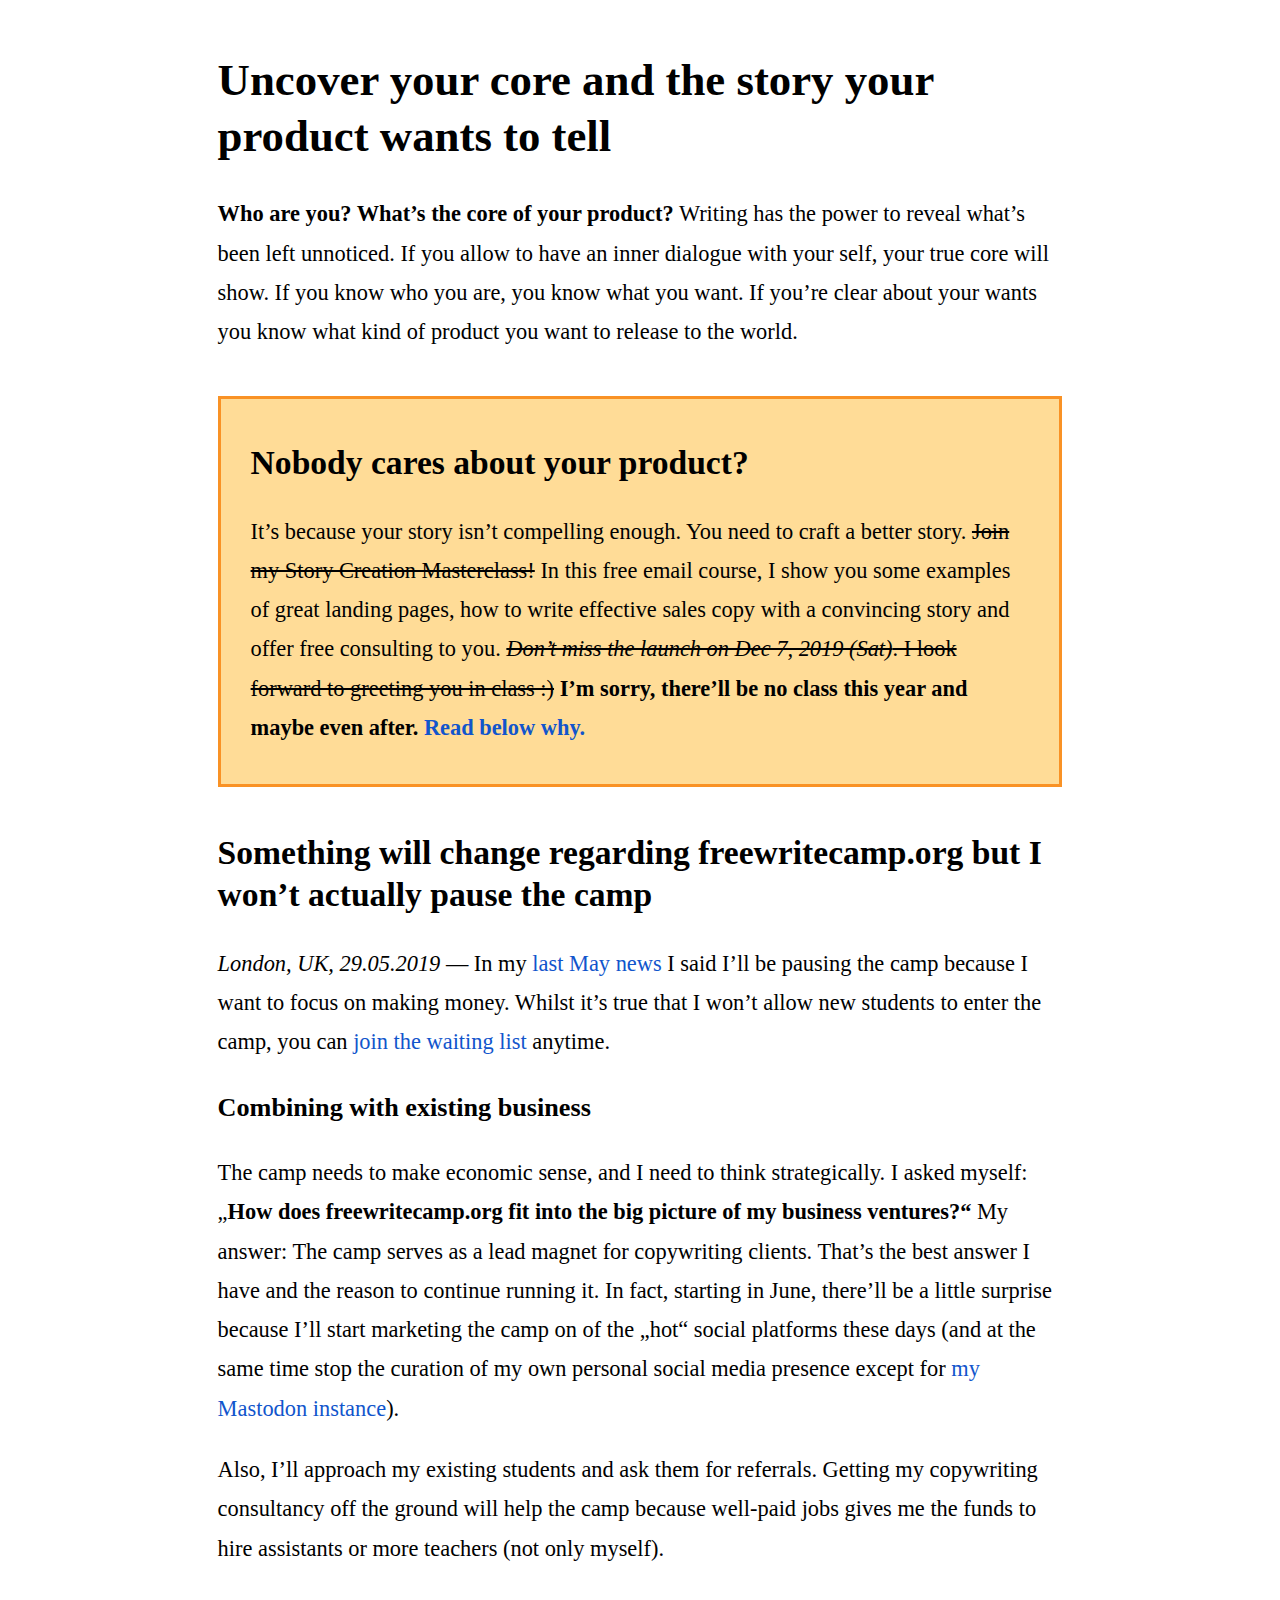
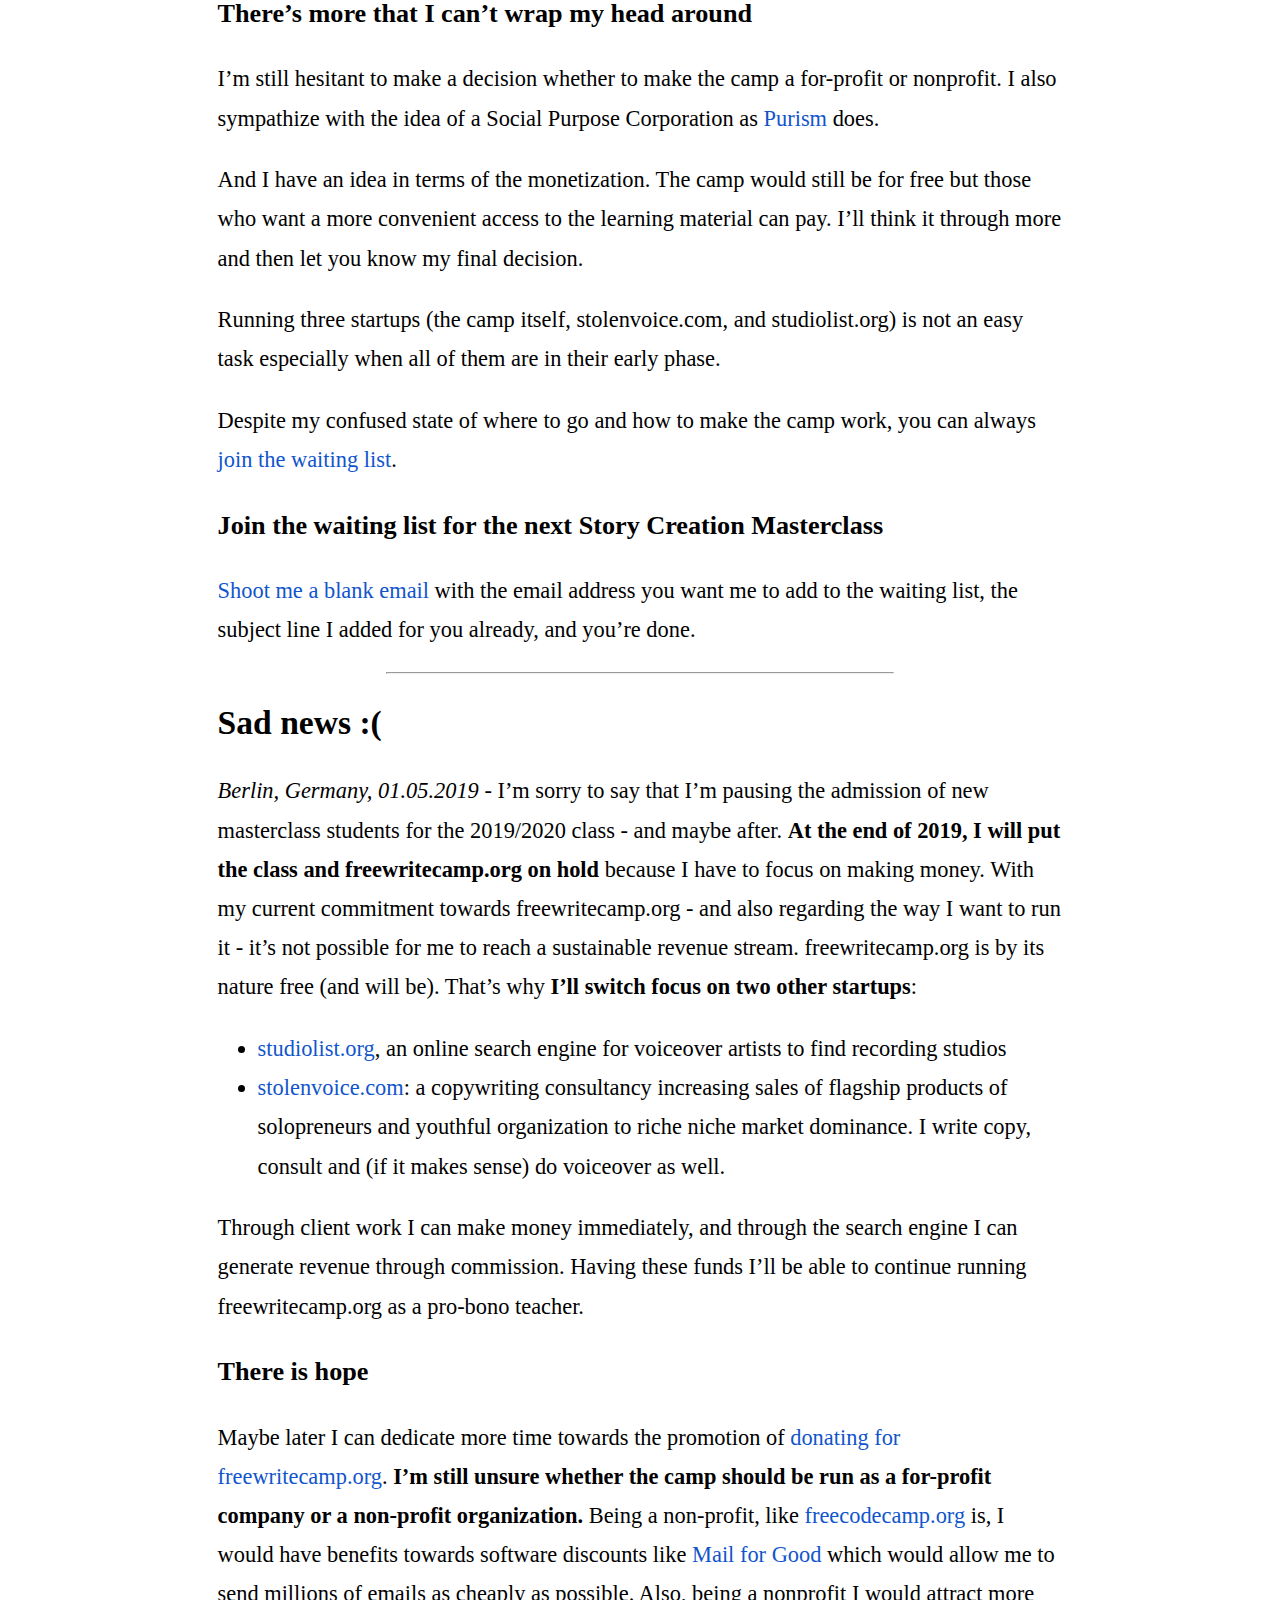
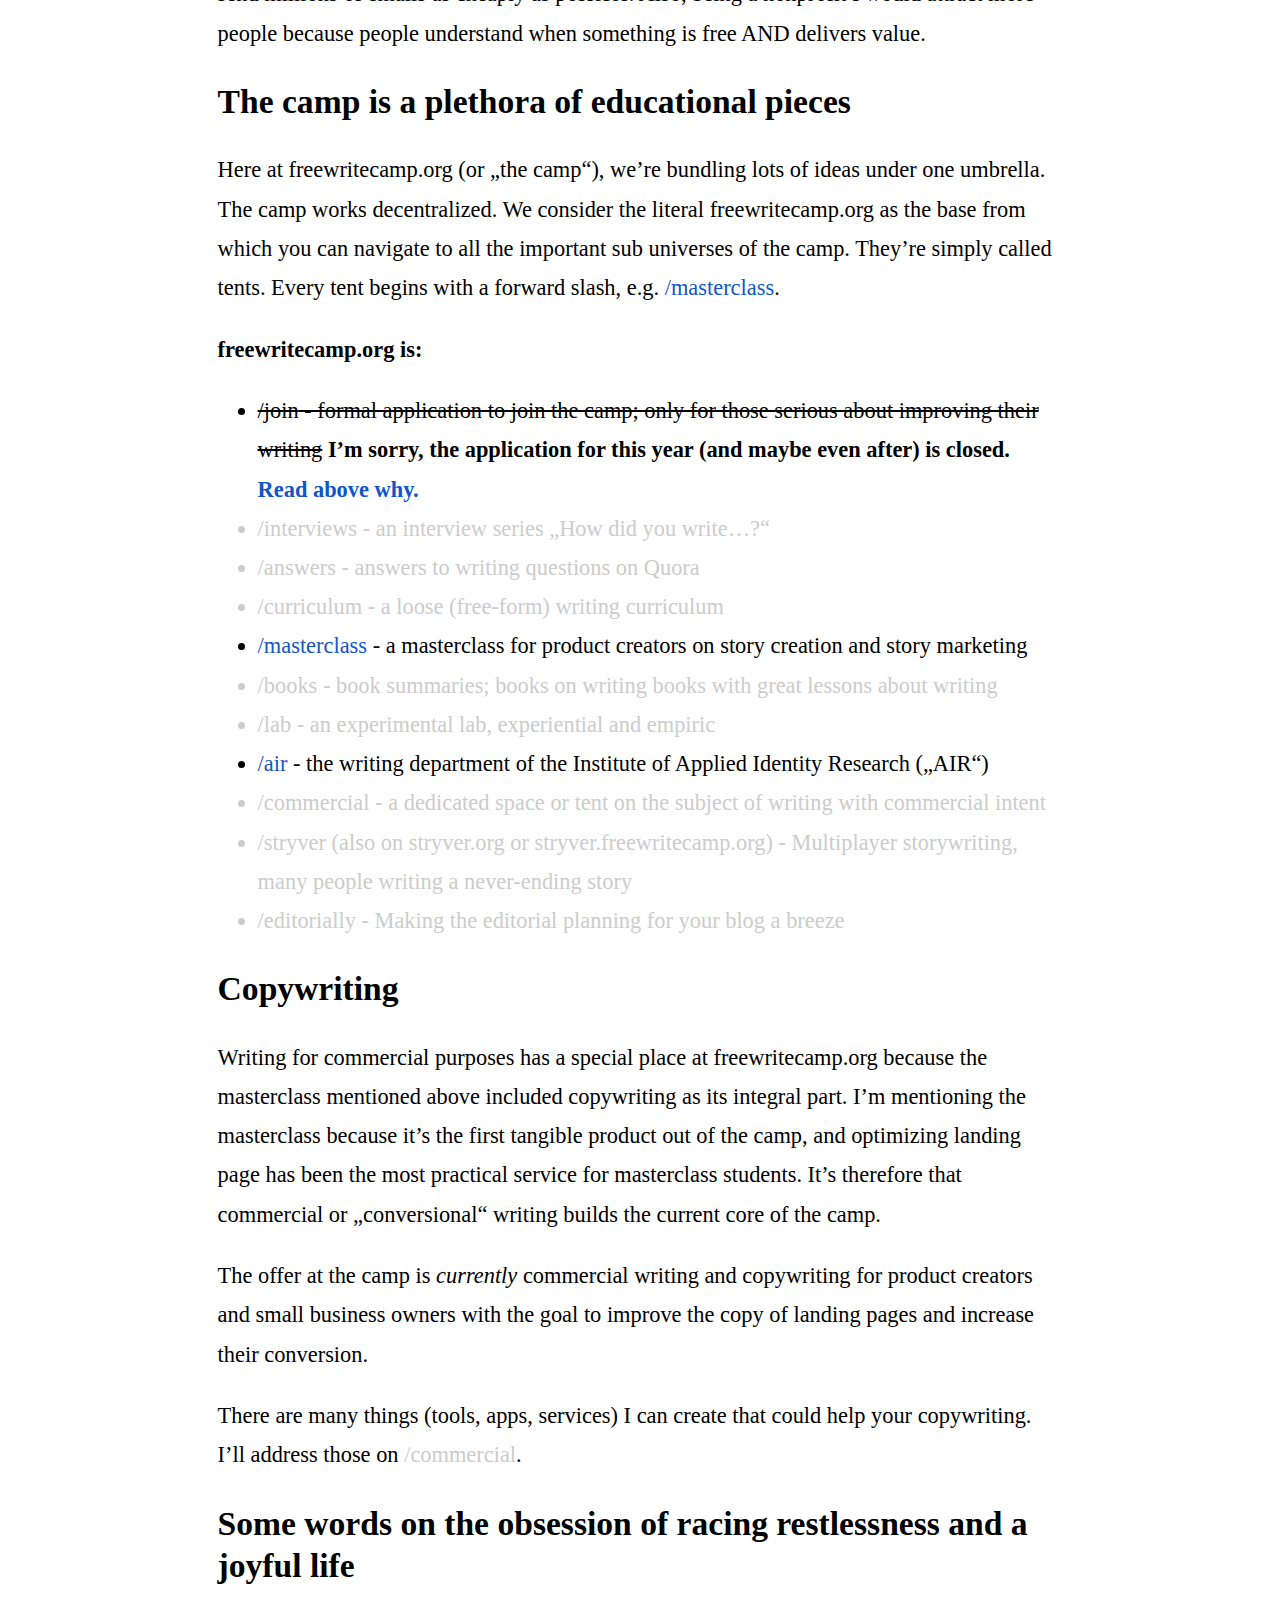
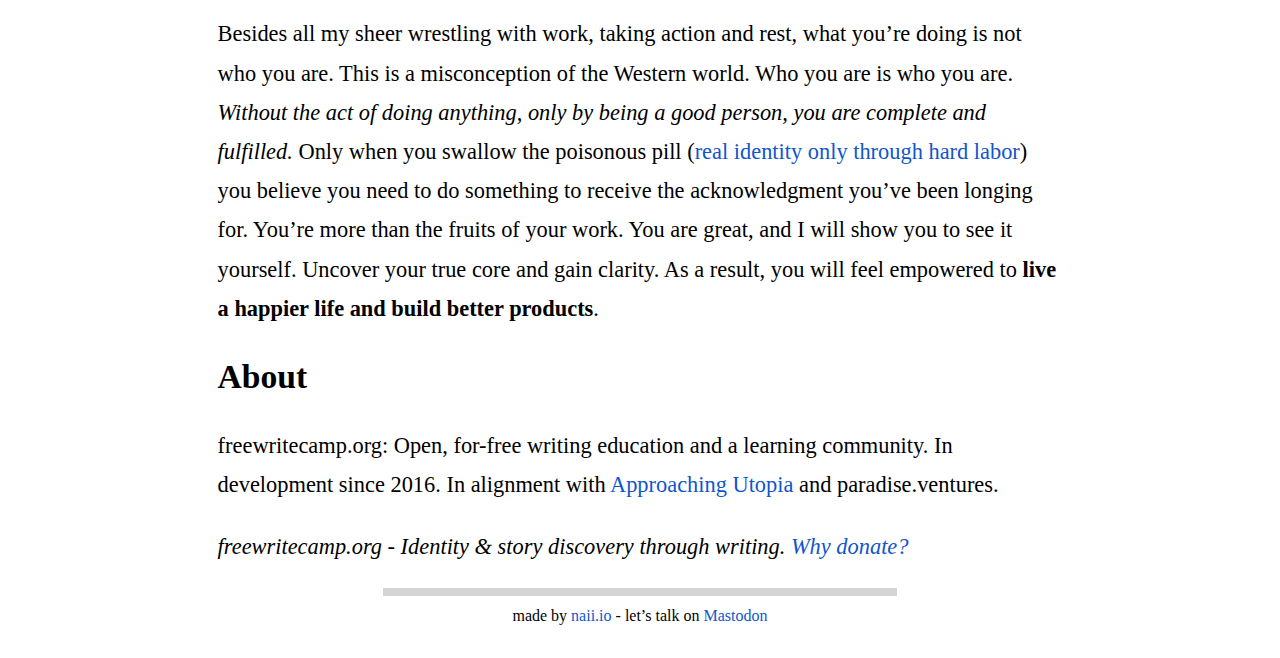
<file: index.html>
<!DOCTYPE html>
<html>
<head profile="http://www.w3.org/2005/10/profile">
	<link rel="icon" 
      type="image/png" 
      href="https://freewritecamp.org/favicon.png">
	<meta charset="utf-8">
	<meta http-equiv="language" content="en">
	<meta http-equiv="content-language" content="en">
	<meta http-equiv="x-ua-compatible" content="ie=edge">
	<meta name="viewport" content="width=device-width, initial-scale=1.0">
	<link rel="stylesheet" href="style.css">
	<link rel="canonical" href="https://freewritecamp.org">
	<link rel="me" href="https://mastodon.social/@naii">
	<!-- soon <link rel="me" href="https://mastodon.naii.io/@naii"> -->
	<title>Does this sound like me?</title>

	<!-- Twitter card - via https://developer.twitter.com/en/docs/tweets/optimize-with-cards/guides/getting-started -->
	<meta name="twitter:card" content="summary_large_image">
	<meta name="twitter:site" content="@naii">
	<meta name="twitter:creator" content="@naii">
	<meta name="twitter:title" content="freewritecamp.org">
	<meta name="twitter:description" content="Open, for-free writing education and a community making it fun to learn.">
	<meta name="twitter:image" content="https://freewritecamp.org/freewritecamp-cover-photo-by-all-who-wander-unsplash.png">

	<!-- Open Graph data - via https://blog.kissmetrics.com/open-graph-meta-tags/ -->
	<meta property="og:title" content="freewritecamp.org" />
	<meta property="og:type" content="website" />
	<meta property="og:url" content="https://freewritecamp.org" />
	<meta property="og:description" content="Open, for-free writing education and a community making it fun to learn.">
	<meta property="og:image" content="https://freewritecamp.org/freewritecamp-cover-photo-by-all-who-wander-unsplash.png" />
</head>
<body>

<h1>Uncover your core and the story your product wants to tell</h1>
<p><strong>Who are you? What’s the core of your product?</strong> Writing has the power to reveal what’s been left unnoticed. If you allow to have an inner dialogue with your self, your true core will show. If you know who you are, you know what you want. If you’re clear about your wants you know what kind of product you want to release to the world.</p>

<div class="feature">
	<h2>Nobody cares about your product?</h2>
	<p>It’s because your story isn’t compelling enough. You need to craft a better story. <span class="sorry"><!-- <strong> --><!-- <a href="story-creation-masterclass/index.html"> -->Join my Story Creation Masterclass!<!-- </a> --><!-- </strong> --></span> In this free email course, I show you some examples of great landing pages, how to write effective sales copy with a convincing story and offer free consulting to you. <span class="sorry"><!-- <strong> --><em>Don’t miss the launch on Dec 7, 2019 (Sat)</em><!-- </strong> -->. I look forward to greeting you in class :)<strong></span> I’m sorry, there’ll be no class this year and maybe even after. <a href="#sorry">Read below why.</a></strong></p>
</div>

<h2 id="london-2019-05-29">Something will change regarding freewritecamp.org but I won’t actually pause the camp</h2>

<p><em>London, UK, 29.05.2019</em> — In my <a href="#sorry">last May news</a> I said I’ll be pausing the camp because I want to focus on making money. Whilst it’s true that I won’t allow new students to enter the camp, you can <a href="#join-waiting-list">join the waiting list</a> anytime.</p>

<h3>Combining with existing business</h3>

<p>The camp needs to make economic sense, and I need to think strategically. I asked myself: „<strong>How does freewritecamp.org fit into the big picture of my business ventures?“</strong> My answer: The camp serves as a lead magnet for copywriting clients. That’s the best answer I have and the reason to continue running it. In fact, starting in June, there’ll be a little surprise because I’ll start marketing the camp on of the „hot“ social platforms these days (and at the same time stop the curation of my own personal social media presence except for <a href="https://mastodon.naii.io/@naii">my Mastodon instance</a>).</p>

<p>Also, I’ll approach my existing students and ask them for referrals. Getting my copywriting consultancy off the ground will help the camp because well-paid jobs gives me the funds to hire assistants or more teachers (not only myself).</p>

<h3>There’s more that I can’t wrap my head around</h3>

<p>I’m still hesitant to make a decision whether to make the camp a for-profit or nonprofit. I also sympathize with the idea of a Social Purpose Corporation as <a href="https://puri.sm/about/social-purpose/">Purism</a> does.</p>

<p>And I have an idea in terms of the monetization. The camp would still be for free but those who want a more convenient access to the learning material can pay. I’ll think it through more and then let you know my final decision.</p>

<p>Running three startups (the camp itself, stolenvoice.com, and studiolist.org) is not an easy task especially when all of them are in their early phase.</p>

<p>Despite my confused state of where to go and how to make the camp work, you can always <a href="#join-waiting-list">join the waiting list</a>.</p>

<h3 id="join-waiting-list">Join the waiting list for the next Story Creation Masterclass</h3>

<p><a href="mailto:alexander@freewritecamp.org?subject=Joining%20the%20waiting%20list%20for%20the%20next%20Story%20Creation%20Masterclass">Shoot me a blank email</a> with the email address you want me to add to the waiting list, the subject line I added for you already, and you’re done.</p>

<hr class="call-to-action centered">

<h2 id="sorry">Sad news :(</h2>

<p><em>Berlin, Germany, 01.05.2019</em> &dash; I’m sorry to say that I’m pausing the admission of new masterclass students for the 2019/2020 class - and maybe after. <strong>At the end of 2019, I will put the class and freewritecamp.org on hold</strong> because I have to focus on making money. With my current commitment towards freewritecamp.org - and also regarding the way I want to run it - it’s not possible for me to reach a sustainable revenue stream. freewritecamp.org is by its nature free (and will be). That’s why <strong>I’ll switch focus on two other startups</strong>:
	<ul>
		<li><a href="https://studiolist.org">studiolist.org</a>, an online search engine for voiceover artists to find recording studios</li>
		<li><a href="https://stolenvoice.com">stolenvoice.com</a>: a copywriting consultancy increasing sales of flagship products of solopreneurs and youthful organization to riche niche market dominance. I write copy, consult and (if it makes sense) do voiceover as well.</li>
	</ul>

<p>Through client work I can make money immediately, and through the search engine I can generate revenue through commission. Having these funds I’ll be able to continue running freewritecamp.org as a pro-bono teacher.</p>

<h3>There is hope</h3>

<p>Maybe later I can dedicate more time towards the promotion of <a href="https://patreon.com/freewritecamp">donating for freewritecamp.org</a>. <strong>I’m still unsure whether the camp should be run as a for-profit company or a non-profit organization.</strong> Being a non-profit, like <a href="https://donate.freecodecamp.org">freecodecamp.org</a> is, I would have benefits towards software discounts like <a href="https://www.freecodecamp.org/nonprofits/">Mail for Good</a> which would allow me to send millions of emails as cheaply as possible. Also, being a nonprofit I would attract more people because people understand when something is free AND delivers value.</p>

<h2>The camp is a plethora of educational pieces</h2>

<p>Here at freewritecamp.org (or „the camp“), we’re bundling lots of ideas under one umbrella. The camp works decentralized. We consider the literal freewritecamp.org as the base from which you can navigate to all the important sub universes of the camp. They’re simply called tents. Every tent begins with a forward slash, e.g. <a href="masterclass/">/masterclass</a>.</p>

<p><strong>freewritecamp.org is:</strong></p>

<ul>
<li><!-- <a href="join/"> --><span class="sorry">/join<!-- </a> --> - formal application to join the camp; only for those serious about improving their writing</span><strong></span> I’m sorry, the application for this year (and maybe even after) is closed. <a href="#sorry">Read above why.</a></strong></li>
<li class="off"><!-- <a href="interviews/"> -->/interviews<!-- </a> --> - an interview series „How did you write…?“</li>
<li class="off"><!-- <a href="answers/"> -->/answers<!-- </a> --> - answers to writing questions on Quora</li>
<li class="off"><!-- <a href="curriculum/"> -->/curriculum<!-- </a> --> - a loose (free-form) writing curriculum</li>
<li><a href="masterclass/">/masterclass</a> - a masterclass for product creators on story creation and story marketing</li>
<li class="off"><!-- <a href="/books/"> -->/books<!-- </a> --> - book summaries; books on writing books with great lessons about writing</li>
<li class="off"><!-- <a href="lab/"> -->/lab<!-- </a> --> - an experimental lab, experiential and empiric</li>
<li><a href="air/">/air</a> - the writing department <!-- (or faculty) --> of the Institute of Applied Identity Research („AIR“)<!-- , or the other way around, I’m not sure yet --></li>
<li class="off"><!-- <a href="commercial/"> -->/commercial<!-- </a> --> - a dedicated space or tent on the subject of writing with commercial intent</li>
<li class="off">/stryver (also on stryver.org or stryver.freewritecamp.org) - Multiplayer storywriting, many people writing a never-ending story</li>
<li class="off">/editorially - Making the editorial planning for your blog a breeze</li>
</ul>

<h2>Copywriting</h2>

<p>Writing for commercial purposes has a special place at freewritecamp.org because the masterclass mentioned above included copywriting as its integral part. I’m mentioning the masterclass because it’s the first tangible product out of the camp, and optimizing landing page has been the most practical service for masterclass students. It’s therefore that commercial or „conversional“ writing builds the current core of the camp.</p>

<p>The offer at the camp is <em>currently</em> commercial writing and copywriting for product creators and small business owners with the goal to improve the copy of landing pages and increase their conversion.</p>

<p>There are many things (tools, apps, services) I can create that could help your copywriting. I’ll address those on <span class="off"><!-- a href="commercial"> -->/commercial<!-- </a> --></span>.</p>

<h2>Some words on the obsession of racing restlessness and a joyful life</h2>

<p>Besides all my sheer wrestling with work, taking action and rest, what you’re doing is not who you are. This is a misconception of the Western world. Who you are is who you are. <em>Without the act of doing anything, only by being a good person, you are complete and fulfilled.</em> Only when you swallow the poisonous pill (<a href="https://www.brainpickings.org/2014/01/06/alan-watts-wisdom-of-insecurity-1/">real identity only through hard labor</a>) you believe you need to do something to receive the acknowledgment you’ve been longing for. You’re more than the fruits of your work. You are great, and I will show you to see it yourself. Uncover your true core and gain clarity. As a result, you will feel empowered to <strong>live a happier life and build better products</strong>.</p>

<h2>About</h2>

<p>freewritecamp.org: Open, for-free writing education and a learning community. In development since 2016. In alignment with <a href="https://approachingutopia.com/">Approaching Utopia</a> and <!-- <a href="https://paradise.ventures"> -->paradise.ventures<!-- </a> --><!-- (<a href="https://paradise.institute">paradise institute</a> on <a href="paradiseisland.io">paradise island</a>, <a href="https://paradisebook.net">paradise book</a>) -->.</p>

<p><i>freewritecamp.org - Identity &amp; story discovery through writing. <a href="donate/index.html">Why donate?</a></i></p>

<hr class="below-the-fold call-to-action centered">

<p class="small centered">made by <a href="http://naii.io">naii.io</a> - let’s talk on <a rel="me" href="https://mastodon.naii.io/@naii">Mastodon</a></p>

</body>
</html>
</file>
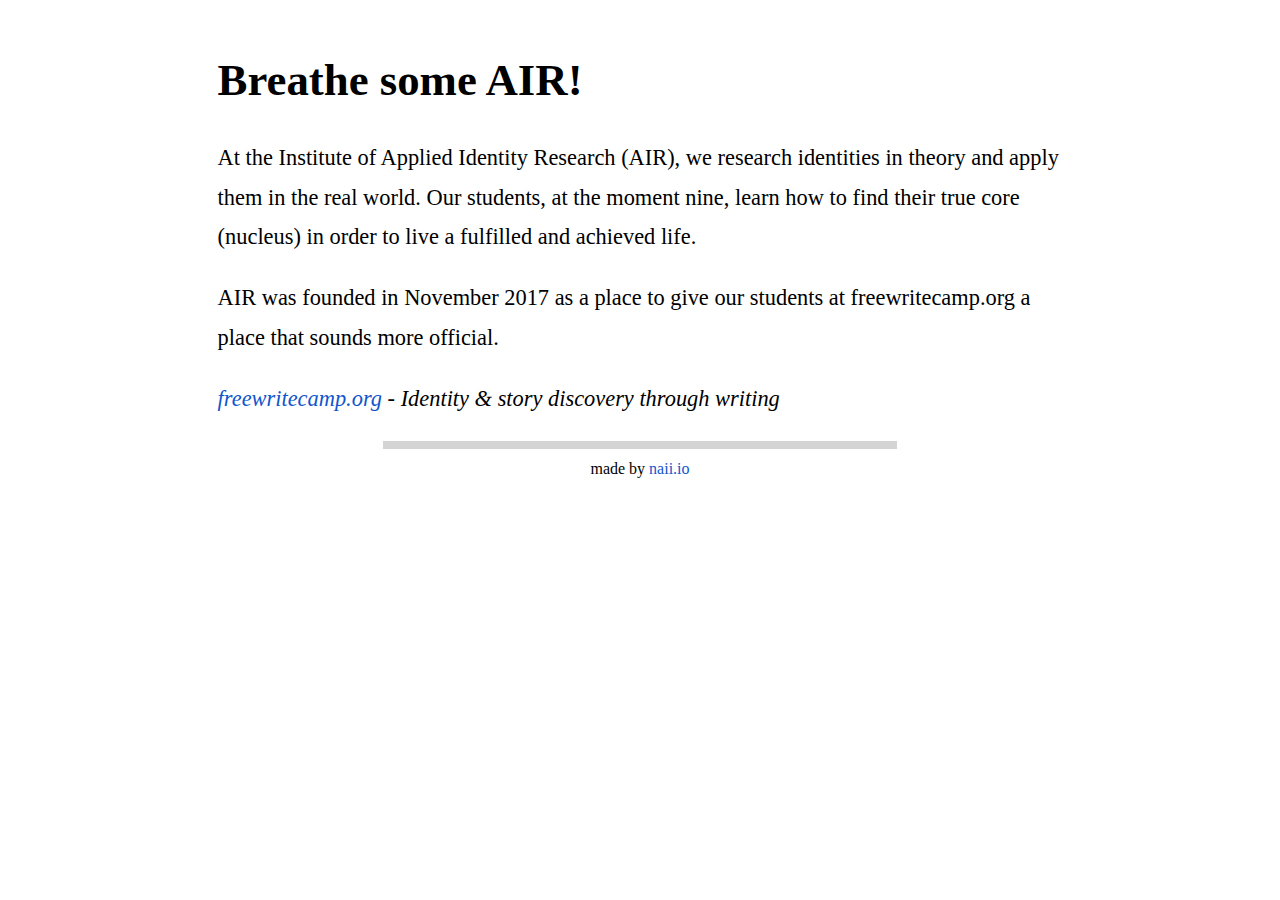
<file: air/index.html>
<!DOCTYPE html>
<html>
	<meta charset="utf-8">
	<meta http-equiv="language" content="en">
	<meta http-equiv="content-language" content="en">
	<meta http-equiv="x-ua-compatible" content="ie=edge">
	<meta name="viewport" content="width=device-width, initial-scale=1.0">
	<link rel="stylesheet" href="../style.css">
<head>
	<title>AIR - Institute of Applied Identity Research</title>
</head>
<body>

<h1>Breathe some AIR!</h1>

<p>At the Institute of Applied Identity Research (AIR), we research identities in theory and apply them in the real world. Our students, at the moment nine, learn how to find their true core (nucleus) in order to live a fulfilled and achieved life.</p>

<p>AIR was founded in November 2017 as a place to give our students at freewritecamp.org a place that sounds more official.</p>

<p><i><a href="../index.html">freewritecamp.org</a> - Identity &amp; story discovery through writing</i></p>

<hr class="below-the-fold call-to-action centered">

<p class="small centered">made by <a href="http://naii.io">naii.io</a></p>

</body>
</html>
</file>
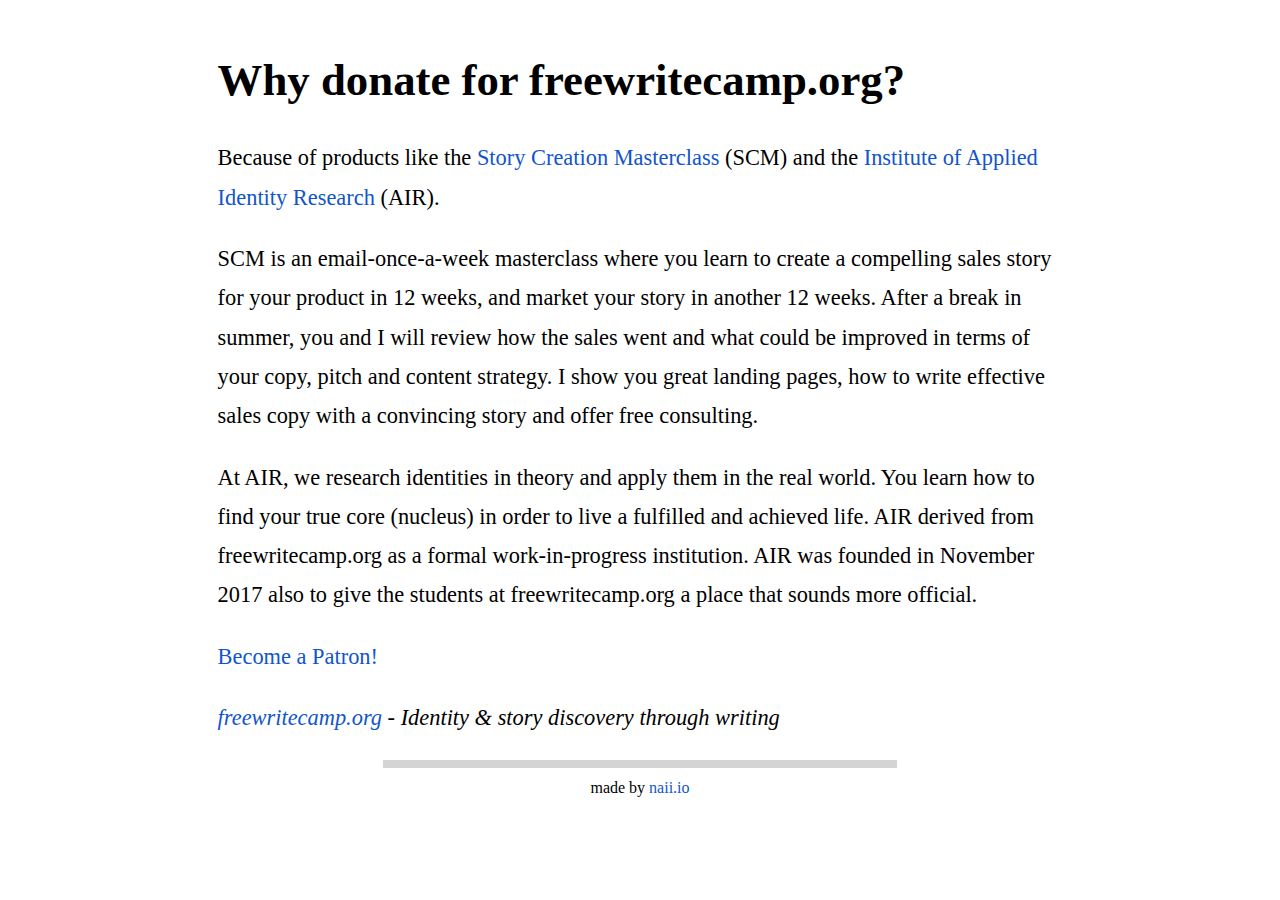
<file: donate/index.html>
<!DOCTYPE html>
<html>
	<meta charset="utf-8">
	<meta http-equiv="language" content="en">
	<meta http-equiv="content-language" content="en">
	<meta http-equiv="x-ua-compatible" content="ie=edge">
	<meta name="viewport" content="width=device-width, initial-scale=1.0">
	<link rel="stylesheet" href="../style.css">
<head>
	<title>Why donate for freewritecamp.org?</title>
</head>
<body>

	<h1>Why donate for freewritecamp.org?</h1>

	<p>Because of products like the <a href="http://freewritecamp.org/masterclass">Story Creation Masterclass</a> (SCM) and the <a href="http://freewritecamp.org/air">Institute of Applied Identity Research</a> (AIR).</p>

	<p>SCM is an email-once-a-week masterclass where you learn to create a compelling sales story for your product in 12 weeks, and market your story in another 12 weeks. After a break in summer, you and I will review how the sales went and what could be improved in terms of your copy, pitch and content strategy. I show you great landing pages, how to write effective sales copy with a convincing story and offer free consulting.</p>

	<p>At AIR, we research identities in theory and apply them in the real world. You learn how to find your true core (nucleus) in order to live a fulfilled and achieved life. AIR derived from freewritecamp.org as a formal work-in-progress institution. AIR was founded in November 2017 also to give the students at freewritecamp.org a place that sounds more official.</p>

	<p><a href="https://patreon.com/freewritecamp">Become a Patron!</a></p>

	<p><i><a href="../index.html">freewritecamp.org</a> - Identity &amp; story discovery through writing</i></p>

	<hr class="below-the-fold call-to-action centered">

	<p class="small centered">made by <a href="http://naii.io">naii.io</a></p>

</body>
</html>
</file>
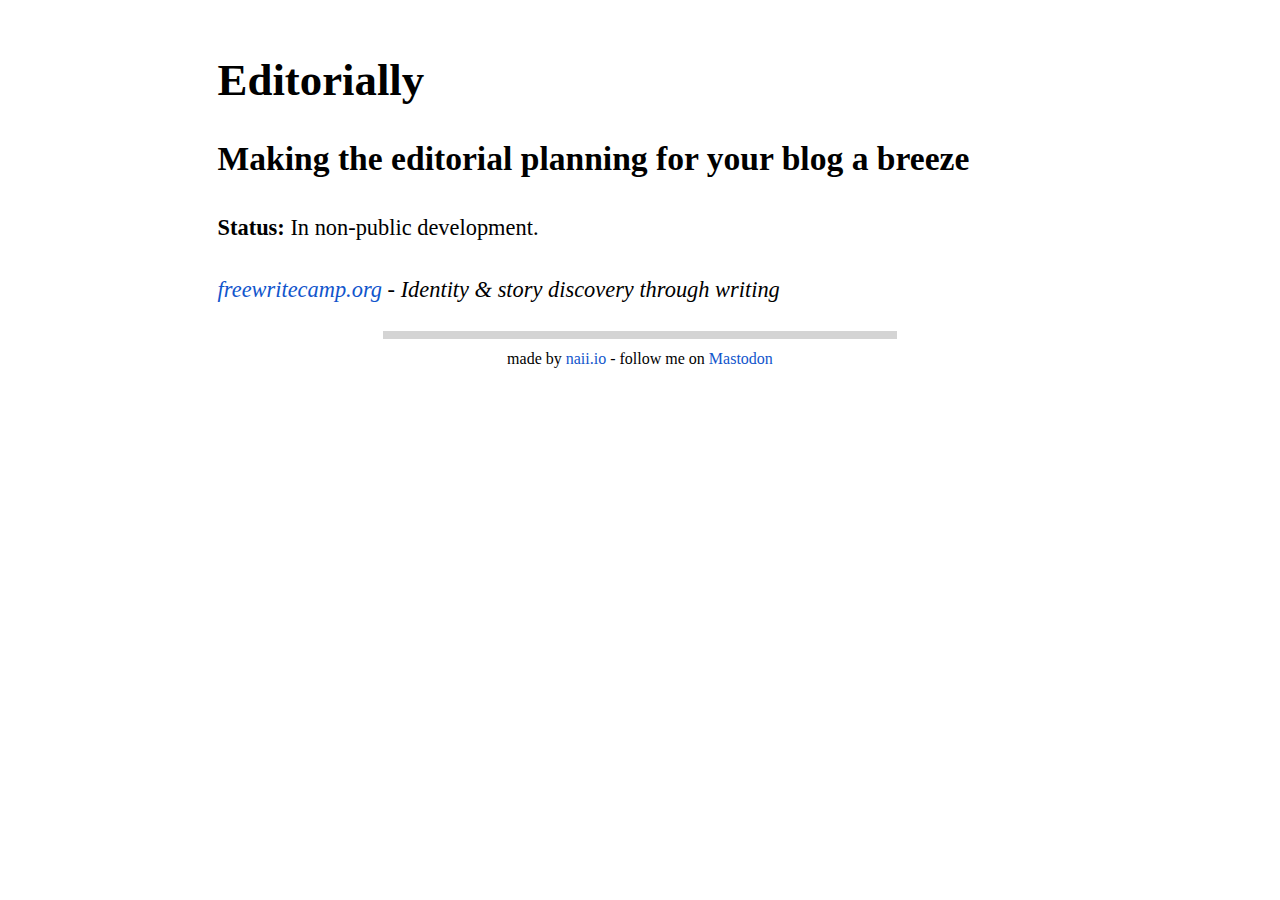
<file: editorially/index.html>
<!DOCTYPE html>
<html>
<head>
	<meta charset="utf-8">
	<meta http-equiv="language" content="en">
	<meta http-equiv="content-language" content="en">
	<meta http-equiv="x-ua-compatible" content="ie=edge">
	<meta name="viewport" content="width=device-width, initial-scale=1.0">
	<link rel="stylesheet" href="../style.css">
	<link rel="canonical" href="https://freewritecamp.org/editorially">
	<!-- <link rel="me" href="https://mastodon.social/@naii"> -->
	<!-- soon <link rel="me" href="https://mastodon.naii.io/@naii"> -->
	<title>Editorially - freewritecamp.org</title>

	<!-- Twitter card - via https://developer.twitter.com/en/docs/tweets/optimize-with-cards/guides/getting-started -->
	<meta name="twitter:card" content="summary_large_image">
	<meta name="twitter:site" content="@naii">
	<meta name="twitter:creator" content="@naii">
	<meta name="twitter:title" content="freewritecamp.org">
	<meta name="twitter:description" content="Editorially - Making the editorial planning for your blog a breeze.">
	<meta name="twitter:image" content="https://freewritecamp.org/freewritecamp-cover-photo-by-all-who-wander-unsplash.png">

	<!-- Open Graph data - via https://blog.kissmetrics.com/open-graph-meta-tags/ -->
	<meta property="og:title" content="freewritecamp.org" />
	<meta property="og:type" content="website" />
	<meta property="og:url" content="https://freewritecamp.org/editorially" />
	<meta property="og:description" content="Editorially - Making the editorial planning for your blog a breeze.">
	<meta property="og:image" content="https://freewritecamp.org/freewritecamp-cover-photo-by-all-who-wander-unsplash.png" />
</head>
<body>

<h1>Editorially</h1>

<h2>Making the editorial planning for your blog a breeze</h2>

<p><strong>Status:</strong> In non-public development.</p>

<p><i><a href="../index.html">freewritecamp.org</a> - Identity &amp; story discovery through writing</i></p>

<hr class="below-the-fold call-to-action centered">

<p class="small centered">made by <a href="http://naii.io">naii.io</a> - follow me on <a rel="me" href="https://mastodon.naii.io/@naii">Mastodon</a></p>

</body>
</html>
</file>
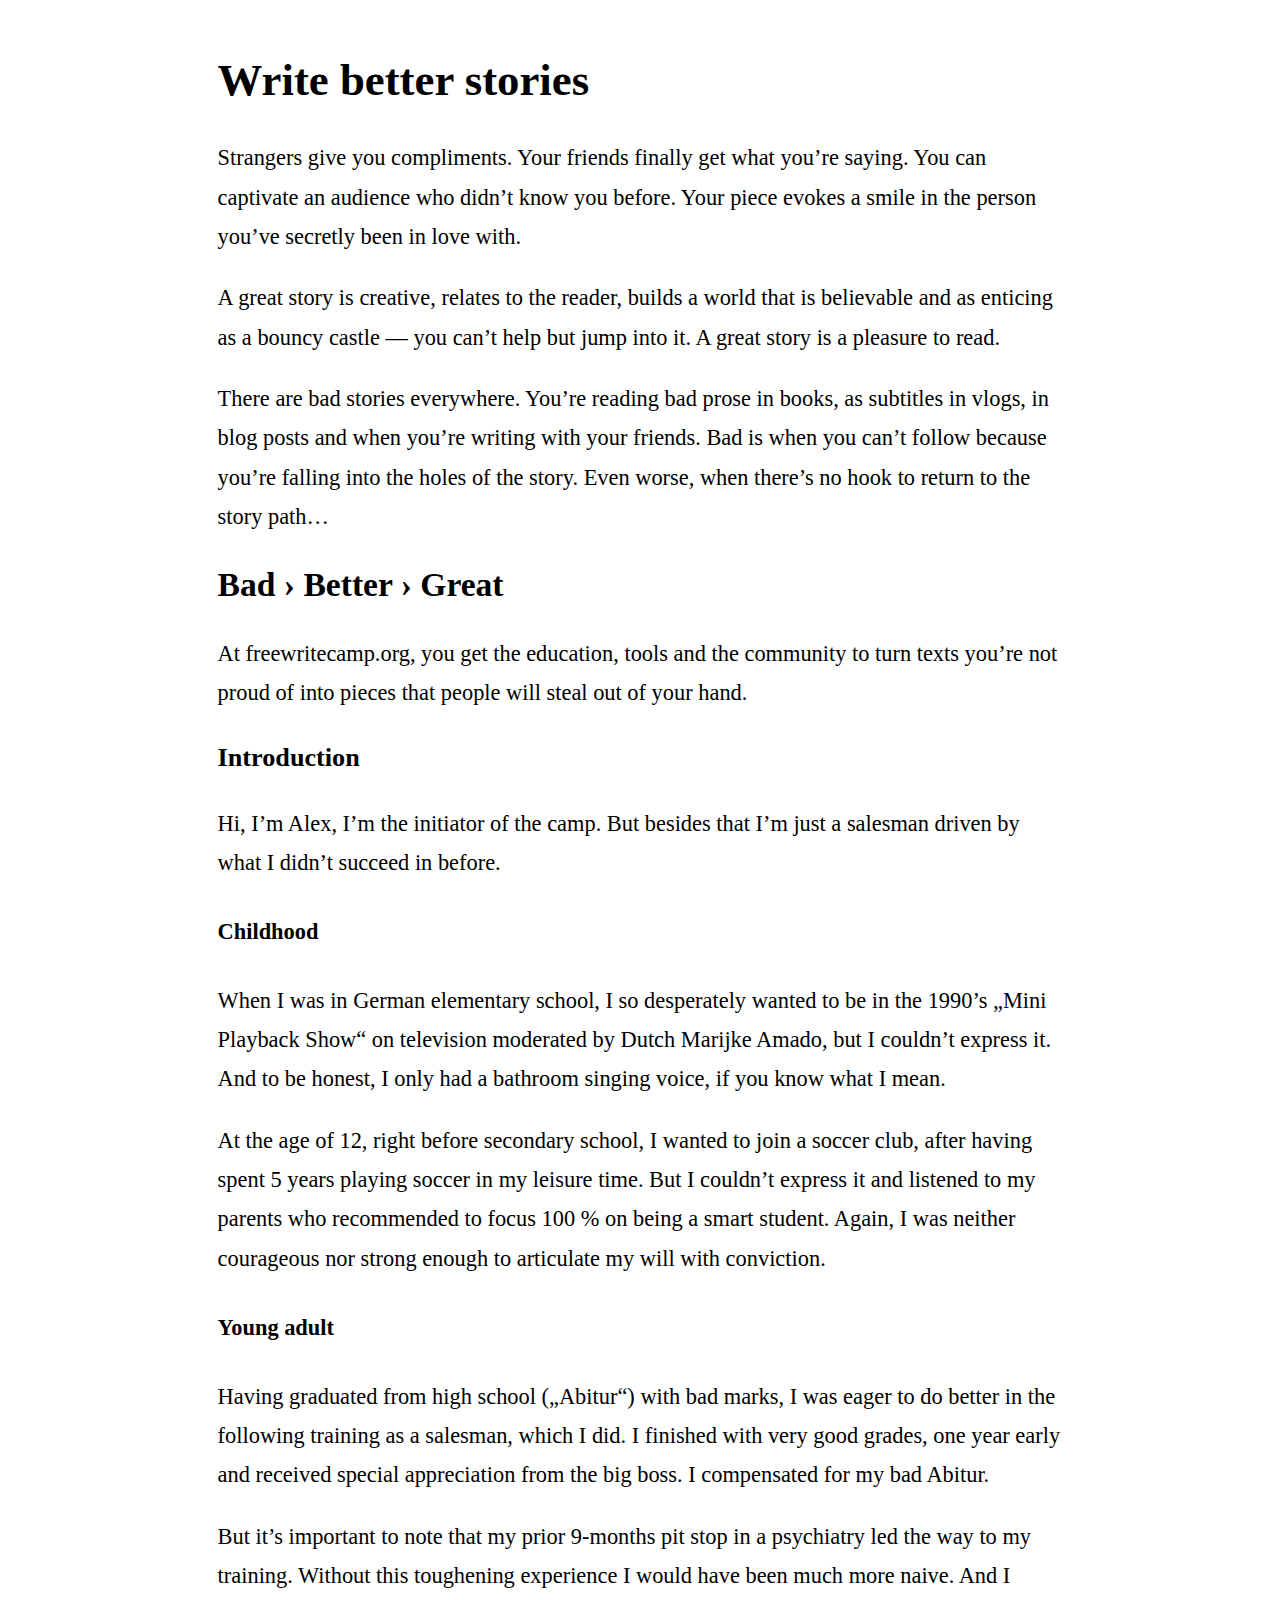
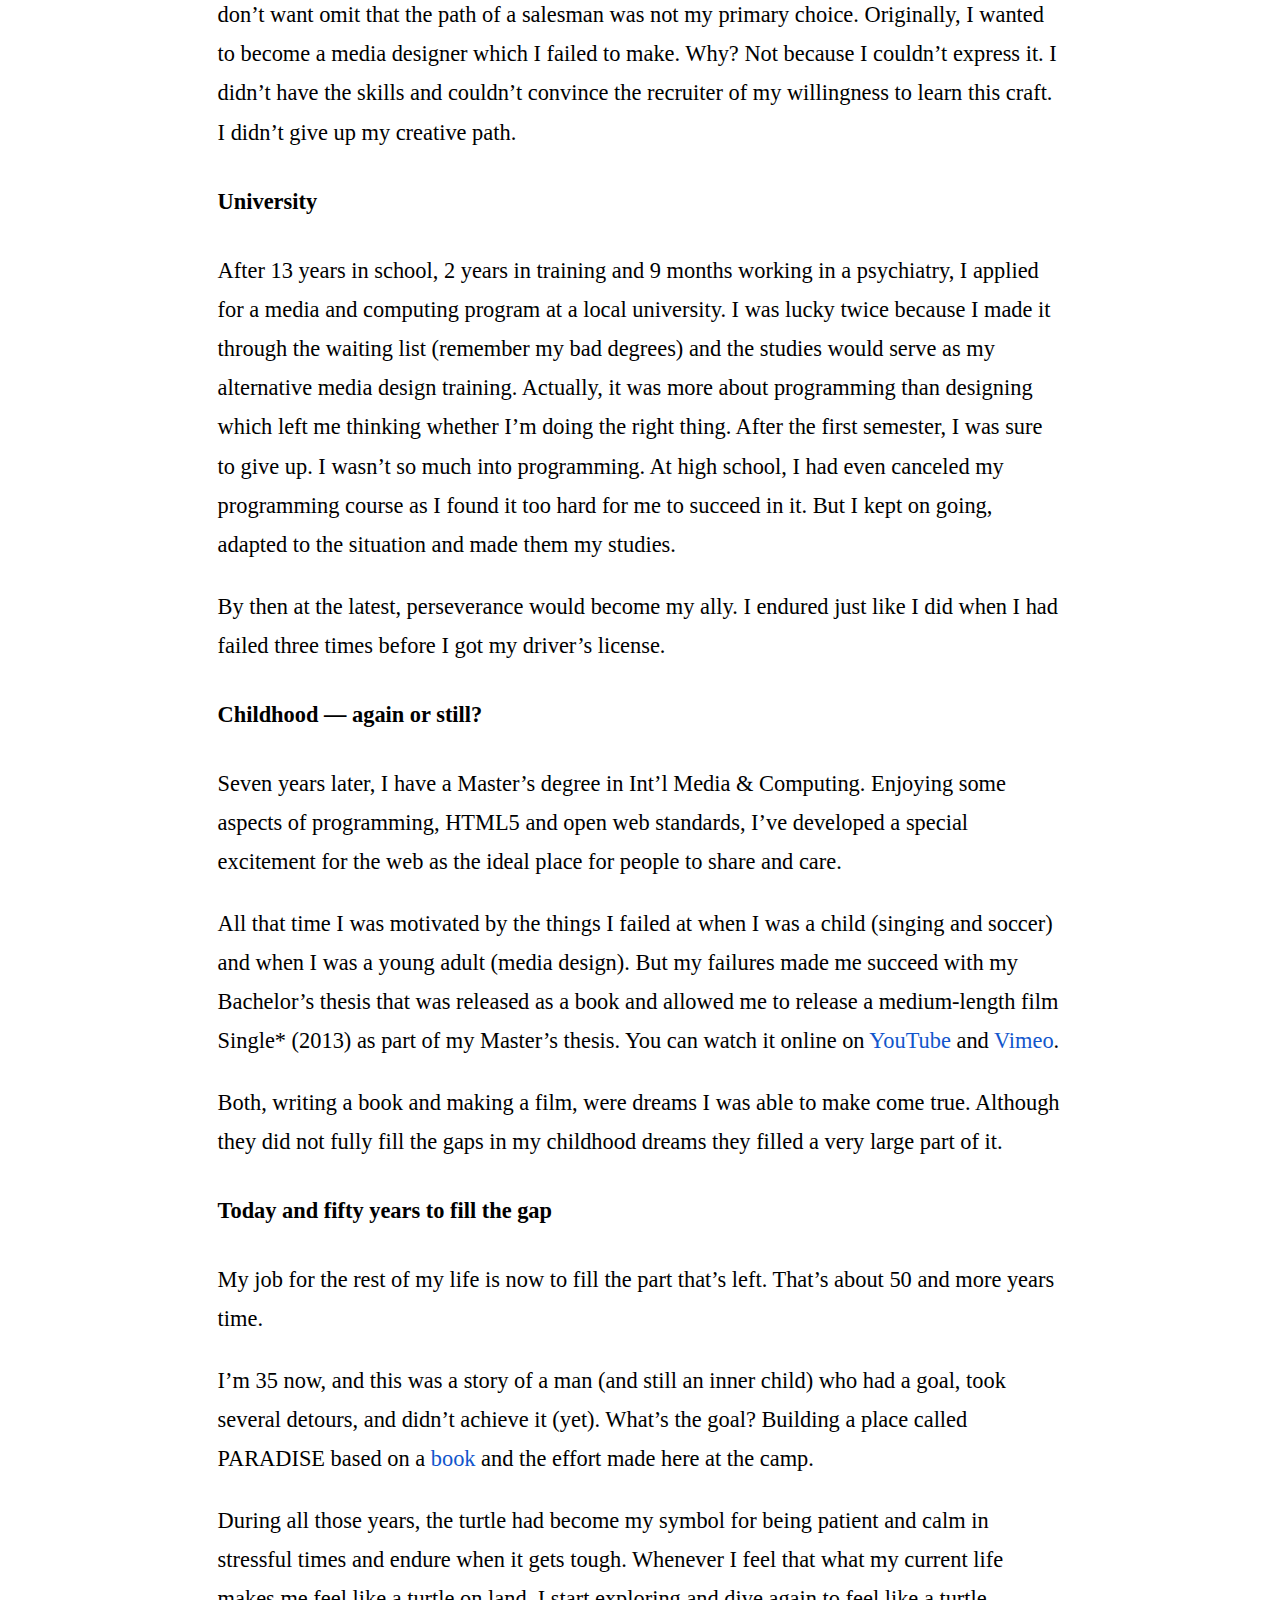
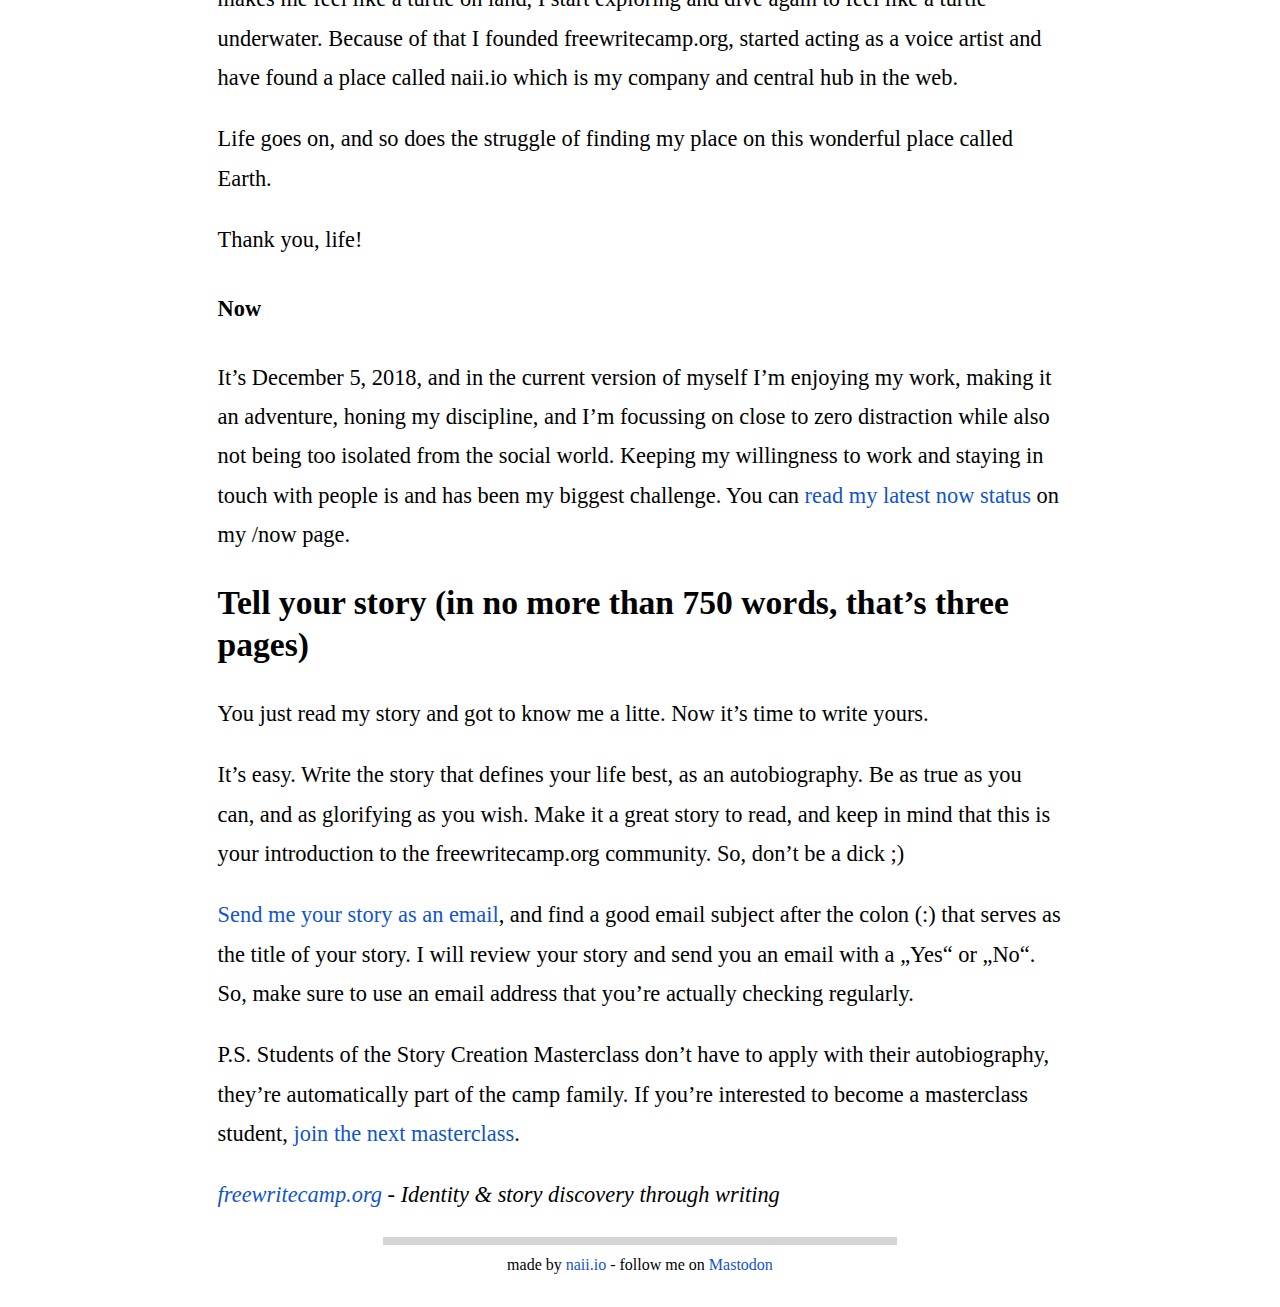
<file: join/index.html>
<!DOCTYPE html>
<html>
<head>
	<meta charset="utf-8">
	<meta http-equiv="language" content="en">
	<meta http-equiv="content-language" content="en">
	<meta http-equiv="x-ua-compatible" content="ie=edge">
	<meta name="viewport" content="width=device-width, initial-scale=1.0">
	<link rel="stylesheet" href="../style.css">
	<link rel="canonical" href="https://freewritecamp.org/join">
	<!-- <link rel="me" href="https://mastodon.social/@naii"> -->
	<!-- soon <link rel="me" href="https://mastodon.naii.io/@naii"> -->
	<title>Write better stories - Join freewritecamp.org!</title>

	<!-- Twitter card - via https://developer.twitter.com/en/docs/tweets/optimize-with-cards/guides/getting-started -->
	<meta name="twitter:card" content="summary_large_image">
	<meta name="twitter:site" content="@naii">
	<meta name="twitter:creator" content="@naii">
	<meta name="twitter:title" content="freewritecamp.org">
	<meta name="twitter:description" content="Open, for-free writing education and a community making it fun to learn.">
	<meta name="twitter:image" content="https://freewritecamp.org/freewritecamp-cover-photo-by-all-who-wander-unsplash.png">

	<!-- Open Graph data - via https://blog.kissmetrics.com/open-graph-meta-tags/ -->
	<meta property="og:title" content="freewritecamp.org" />
	<meta property="og:type" content="website" />
	<meta property="og:url" content="https://freewritecamp.org/sponsors" />
	<meta property="og:description" content="Open, for-free writing education and a community making it fun to learn.">
	<meta property="og:image" content="https://freewritecamp.org/freewritecamp-cover-photo-by-all-who-wander-unsplash.png" />
</head>
<body>

<h1>Write better stories</h1>

<p>Strangers give you compliments. Your friends finally get what you’re saying. You can captivate an audience who didn’t know you before. Your piece evokes a smile in the person you’ve secretly been in love with.</p>

<p>A great story is creative, relates to the reader, builds a world that is believable and as enticing as a bouncy castle — you can’t help but jump into it. A great story is a pleasure to read.</p>

<p>There are bad stories everywhere. You’re reading bad prose in books, as subtitles in vlogs, in blog posts and when you’re writing with your friends. Bad is when you can’t follow because you’re falling into the holes of the story. Even worse, when there’s no hook to return to the story path…</p>

<h2>Bad › Better › Great</h2>

<p>At freewritecamp.org, you get the education, tools and the community to turn texts you’re not proud of into pieces that people will steal out of your hand.</p>

<h3>Introduction</h3>

<p>Hi, I’m Alex, I’m the initiator of the camp. But besides that I’m just a salesman driven by what I didn’t succeed in before. </p>

<h4>Childhood</h4>

<p>When I was in German elementary school, I so desperately wanted to be in the 1990’s „Mini Playback Show“ on television moderated by Dutch Marijke Amado, but I couldn’t express it. And to be honest, I only had a bathroom singing voice, if you know what I mean.</p>

<p>At the age of 12, right before secondary school, I wanted to join a soccer club, after having spent 5 years playing soccer in my leisure time. But I couldn’t express it and listened to my parents who recommended to focus 100 % on being a smart student. Again, I was neither courageous nor strong enough to articulate my will with conviction.</p>

<h4>Young adult</h4>

<p>Having graduated from high school („Abitur“) with bad marks, I was eager to do better in the following training as a salesman, which I did. I finished with very good grades, one year early and received special appreciation from the big boss. I compensated for my bad Abitur.</p>

<p>But it’s important to note that my prior 9-months pit stop in a psychiatry led the way to my training. Without this toughening experience I would have been much more naive. And I don’t want omit that the path of a salesman was not my primary choice. Originally, I wanted to become a media designer which I failed to make. Why? Not because I couldn’t express it. I didn’t have the skills and couldn’t convince the recruiter of my willingness to learn this craft. I didn’t give up my creative path.</p>

<h4>University</h4>

<p>After 13 years in school, 2 years in training and 9 months working in a psychiatry, I applied for a media and computing program at a local university. I was lucky twice because I made it through the waiting list (remember my bad degrees) and the studies would serve as my alternative media design training. Actually, it was more about programming than designing which left me thinking whether I’m doing the right thing. After the first semester, I was sure to give up. I wasn’t so much into programming. At high school, I had even canceled my programming course as I found it too hard for me to succeed in it. But I kept on going, adapted to the situation and made them my studies.</p>

<p>By then at the latest, perseverance would become my ally. I endured just like I did when I had failed three times before I got my driver’s license.</p>

<h4>Childhood — again or still?</h4>

<p>Seven years later, I have a Master’s degree in Int’l Media &amp; Computing. Enjoying some aspects of programming, HTML5 and open web standards, I’ve developed a special excitement for the web as the ideal place for people to share and care.</p>

<p>All that time I was motivated by the things I failed at when I was a child (singing and soccer) and when I was a young adult (media design). But my failures made me succeed with my Bachelor’s thesis that was released as a book and allowed me to release a medium-length film Single* (2013) as part of my Master’s thesis. You can watch it online on <a href="http://www.youtube.com/watch?v=_6YpzZ3inn0">YouTube</a> and <a href="https://vimeo.com/64427137">Vimeo</a>.</p>

<p>Both, writing a book and making a film, were dreams I was able to make come true. Although they did not fully fill the gaps in my childhood dreams they filled a very large part of it.</p>

<h4>Today and fifty years to fill the gap</h4>

<p>My job for the rest of my life is now to fill the part that’s left. That’s about 50 and more years time.</p>

<p>I’m 35 now, and this was a story of a man (and still an inner child) who had a goal, took several detours, and didn’t achieve it (yet). What’s the goal? Building a place called PARADISE based on a <a href="https://paradisebook.net">book</a> and the effort made here at the camp.</p>

<p>During all those years, the turtle had become my symbol for being patient and calm in stressful times and endure when it gets tough. Whenever I feel that what my current life makes me feel like a turtle on land, I start exploring and dive again to feel like a turtle underwater. Because of that I founded freewritecamp.org, started acting as a voice artist and have found a place called naii.io which is my company and central hub in the web.</p>

<p>Life goes on, and so does the struggle of finding my place on this wonderful place called Earth.</p>

<p>Thank you, life!</p>

<h4>Now</h4>

<p>It’s December 5, 2018, and in the current version of myself I’m enjoying my work, making it an adventure, honing my discipline, and I’m focussing on close to zero distraction while also not being too isolated from the social world. Keeping my willingness to work and staying in touch with people is and has been my biggest challenge. You can <a href="http://alexanderkluge.org/now/">read my latest now status</a> on my /now page.</p>

<h2>Tell your story (in no more than 750 words, that’s three pages)</h2>

<p>You just read my story and got to know me a litte. Now it’s time to write yours.</p>

<p>It’s easy. Write the story that defines your life best, as an autobiography. Be as true as you can, and as glorifying as you wish. Make it a great story to read, and keep in mind that this is your introduction to the freewritecamp.org community. So, don’t be a dick ;)</p>

<p><a href="mailto:alexander@freewritecamp.org?subject=Request%20to%20join%20freewritecamp.org">Send me your story as an email</a>, and find a good email subject after the colon (:) that serves as the title of your story. I will review your story and send you an email with a „Yes“ or „No“. So, make sure to use an email address that you’re actually checking regularly.</p>

<p>P.S. Students of the Story Creation Masterclass don’t have to apply with their autobiography, they’re automatically part of the camp family. If you’re interested to become a masterclass student, <a href="https://freewritecamp.org/masterclass">join the next masterclass</a>.</p>

<p><i><a href="../index.html">freewritecamp.org</a> - Identity &amp; story discovery through writing</i></p>

<hr class="below-the-fold call-to-action centered">

<p class="small centered">made by <a href="http://naii.io">naii.io</a> - follow me on <a rel="me" href="https://mastodon.naii.io/@naii">Mastodon</a></p>

</body>
</html>
</file>
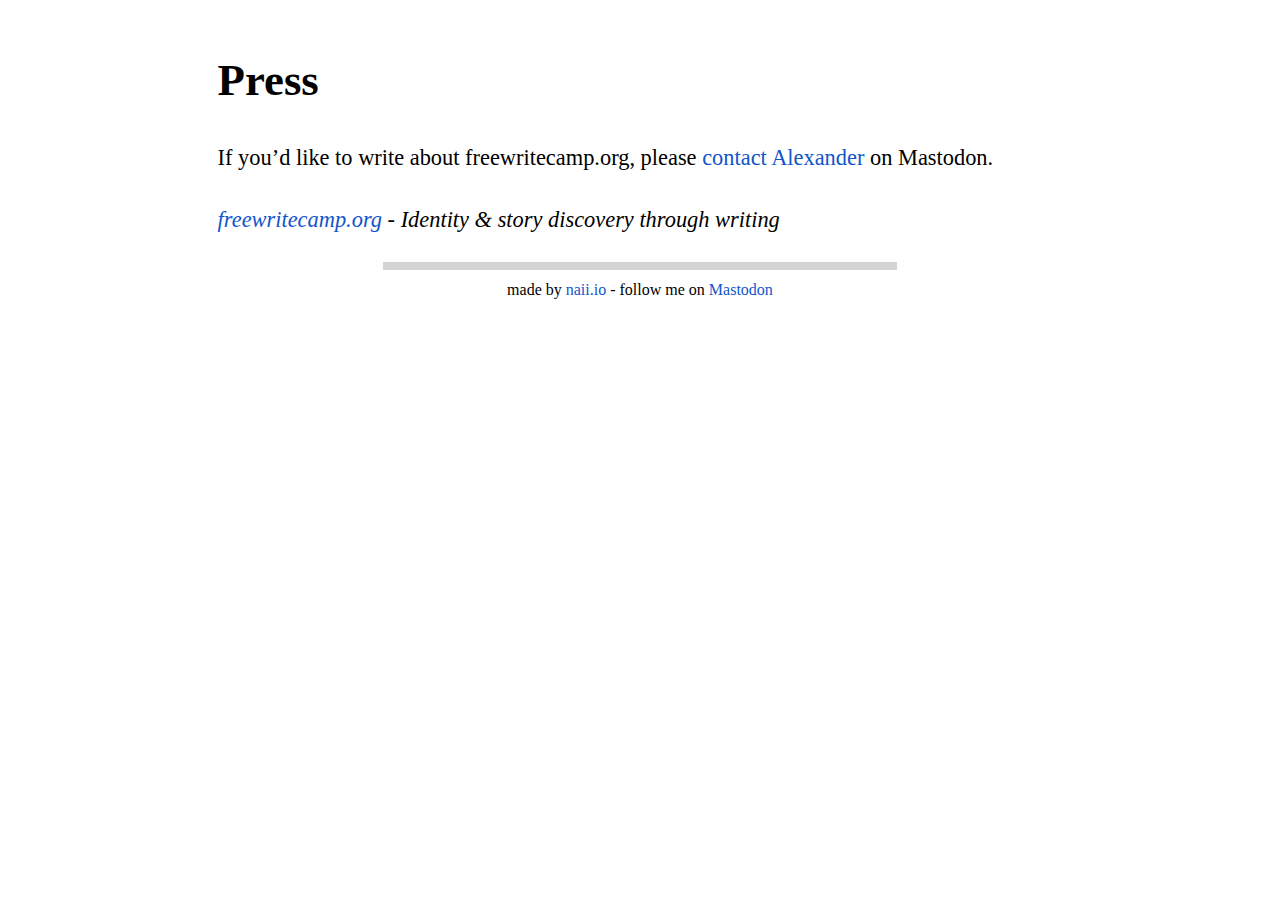
<file: press/index.html>
<!DOCTYPE html>
<html>
<head>
	<meta charset="utf-8">
	<meta http-equiv="language" content="en">
	<meta http-equiv="content-language" content="en">
	<meta http-equiv="x-ua-compatible" content="ie=edge">
	<meta name="viewport" content="width=device-width, initial-scale=1.0">
	<link rel="stylesheet" href="../style.css">
	<link rel="canonical" href="https://freewritecamp.org/press">
	<!-- <link rel="me" href="https://mastodon.social/@naii"> -->
	<!-- soon <link rel="me" href="https://mastodon.naii.io/@naii"> -->
	<title>Press - freewritecamp.org</title>

	<!-- Twitter card - via https://developer.twitter.com/en/docs/tweets/optimize-with-cards/guides/getting-started -->
	<meta name="twitter:card" content="summary_large_image">
	<meta name="twitter:site" content="@naii">
	<meta name="twitter:creator" content="@naii">
	<meta name="twitter:title" content="freewritecamp.org">
	<meta name="twitter:description" content="Open, for-free writing education and a community making it fun to learn.">
	<meta name="twitter:image" content="https://freewritecamp.org/freewritecamp-cover-photo-by-all-who-wander-unsplash.png">

	<!-- Open Graph data - via https://blog.kissmetrics.com/open-graph-meta-tags/ -->
	<meta property="og:title" content="freewritecamp.org" />
	<meta property="og:type" content="website" />
	<meta property="og:url" content="https://freewritecamp.org/press" />
	<meta property="og:description" content="Open, for-free writing education and a community making it fun to learn.">
	<meta property="og:image" content="https://freewritecamp.org/freewritecamp-cover-photo-by-all-who-wander-unsplash.png" />
</head>
<body>

<h1>Press</h1>

<p>If you’d like to write about freewritecamp.org, please <a href="https://mastodon.naii.io/@naii">contact Alexander</a> on Mastodon.</p>

<p><i><a href="../index.html">freewritecamp.org</a> - Identity &amp; story discovery through writing</i></p>

<hr class="below-the-fold call-to-action centered">

<p class="small centered">made by <a href="http://naii.io">naii.io</a> - follow me on <a rel="me" href="https://mastodon.naii.io/@naii">Mastodon</a></p>

</body>
</html>
</file>
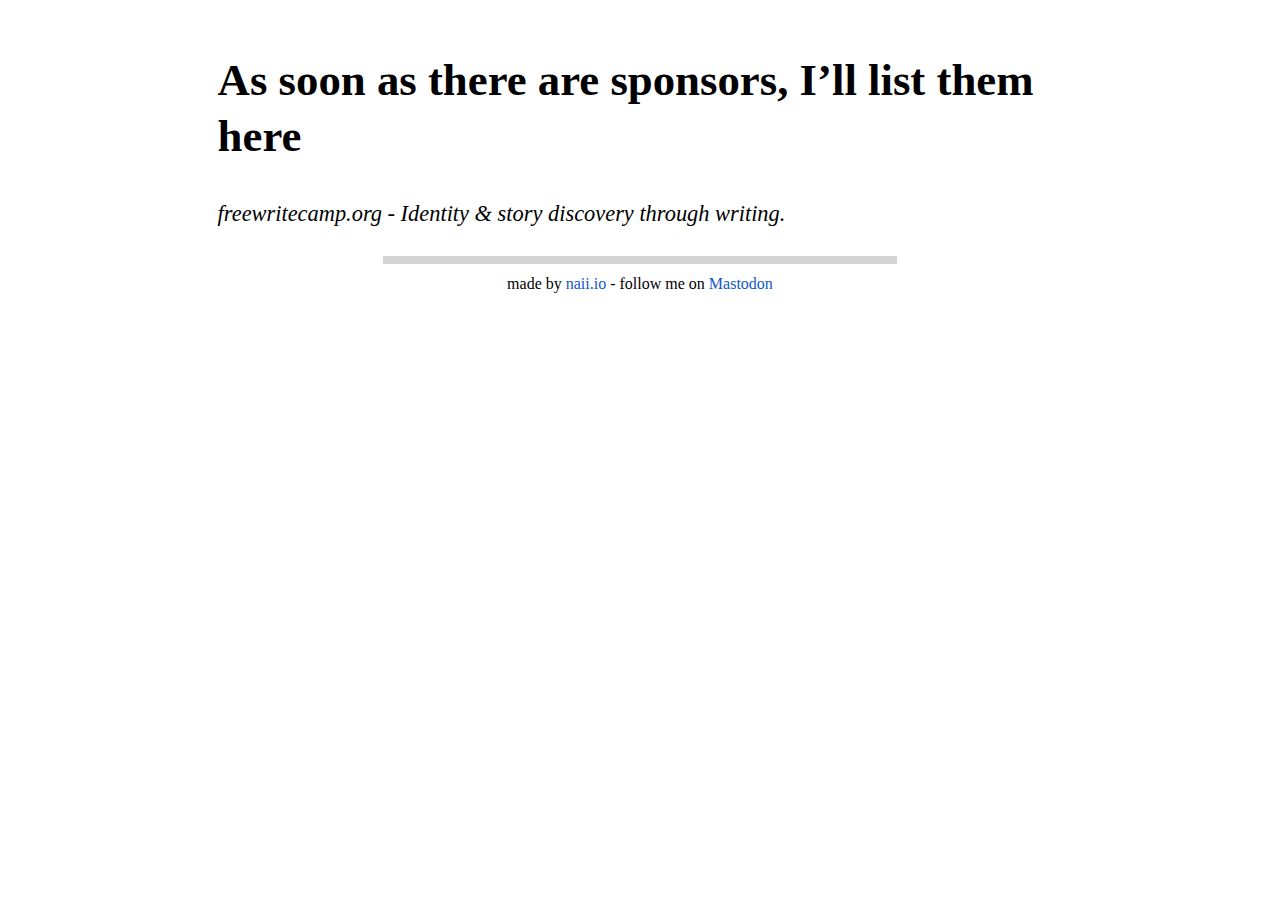
<file: sponsors/index.html>
<!DOCTYPE html>
<html>
<head>
	<meta charset="utf-8">
	<meta http-equiv="language" content="en">
	<meta http-equiv="content-language" content="en">
	<meta http-equiv="x-ua-compatible" content="ie=edge">
	<meta name="viewport" content="width=device-width, initial-scale=1.0">
	<link rel="stylesheet" href="../style.css">
	<link rel="canonical" href="https://freewritecamp.org/sponsors">
	<!-- <link rel="me" href="https://mastodon.social/@naii"> -->
	<!-- soon <link rel="me" href="https://mastodon.naii.io/@naii"> -->
	<title>Sponsors - freewritecamp.org</title>

	<!-- Twitter card - via https://developer.twitter.com/en/docs/tweets/optimize-with-cards/guides/getting-started -->
	<meta name="twitter:card" content="summary_large_image">
	<meta name="twitter:site" content="@naii">
	<meta name="twitter:creator" content="@naii">
	<meta name="twitter:title" content="freewritecamp.org">
	<meta name="twitter:description" content="Open, for-free writing education and a community making it fun to learn.">
	<meta name="twitter:image" content="https://freewritecamp.org/freewritecamp-cover-photo-by-all-who-wander-unsplash.png">

	<!-- Open Graph data - via https://blog.kissmetrics.com/open-graph-meta-tags/ -->
	<meta property="og:title" content="freewritecamp.org" />
	<meta property="og:type" content="website" />
	<meta property="og:url" content="https://freewritecamp.org/sponsors" />
	<meta property="og:description" content="Open, for-free writing education and a community making it fun to learn.">
	<meta property="og:image" content="https://freewritecamp.org/freewritecamp-cover-photo-by-all-who-wander-unsplash.png" />
</head>
<body>

<h1>As soon as there are sponsors, I’ll list them here</h1>

<p><i>freewritecamp.org - Identity &amp; story discovery through writing.</i></p>

<hr class="below-the-fold call-to-action centered">

<p class="small centered">made by <a href="http://naii.io">naii.io</a> - follow me on <a rel="me" href="https://mastodon.naii.io/@naii">Mastodon</a></p>

</body>
</html>
</file>
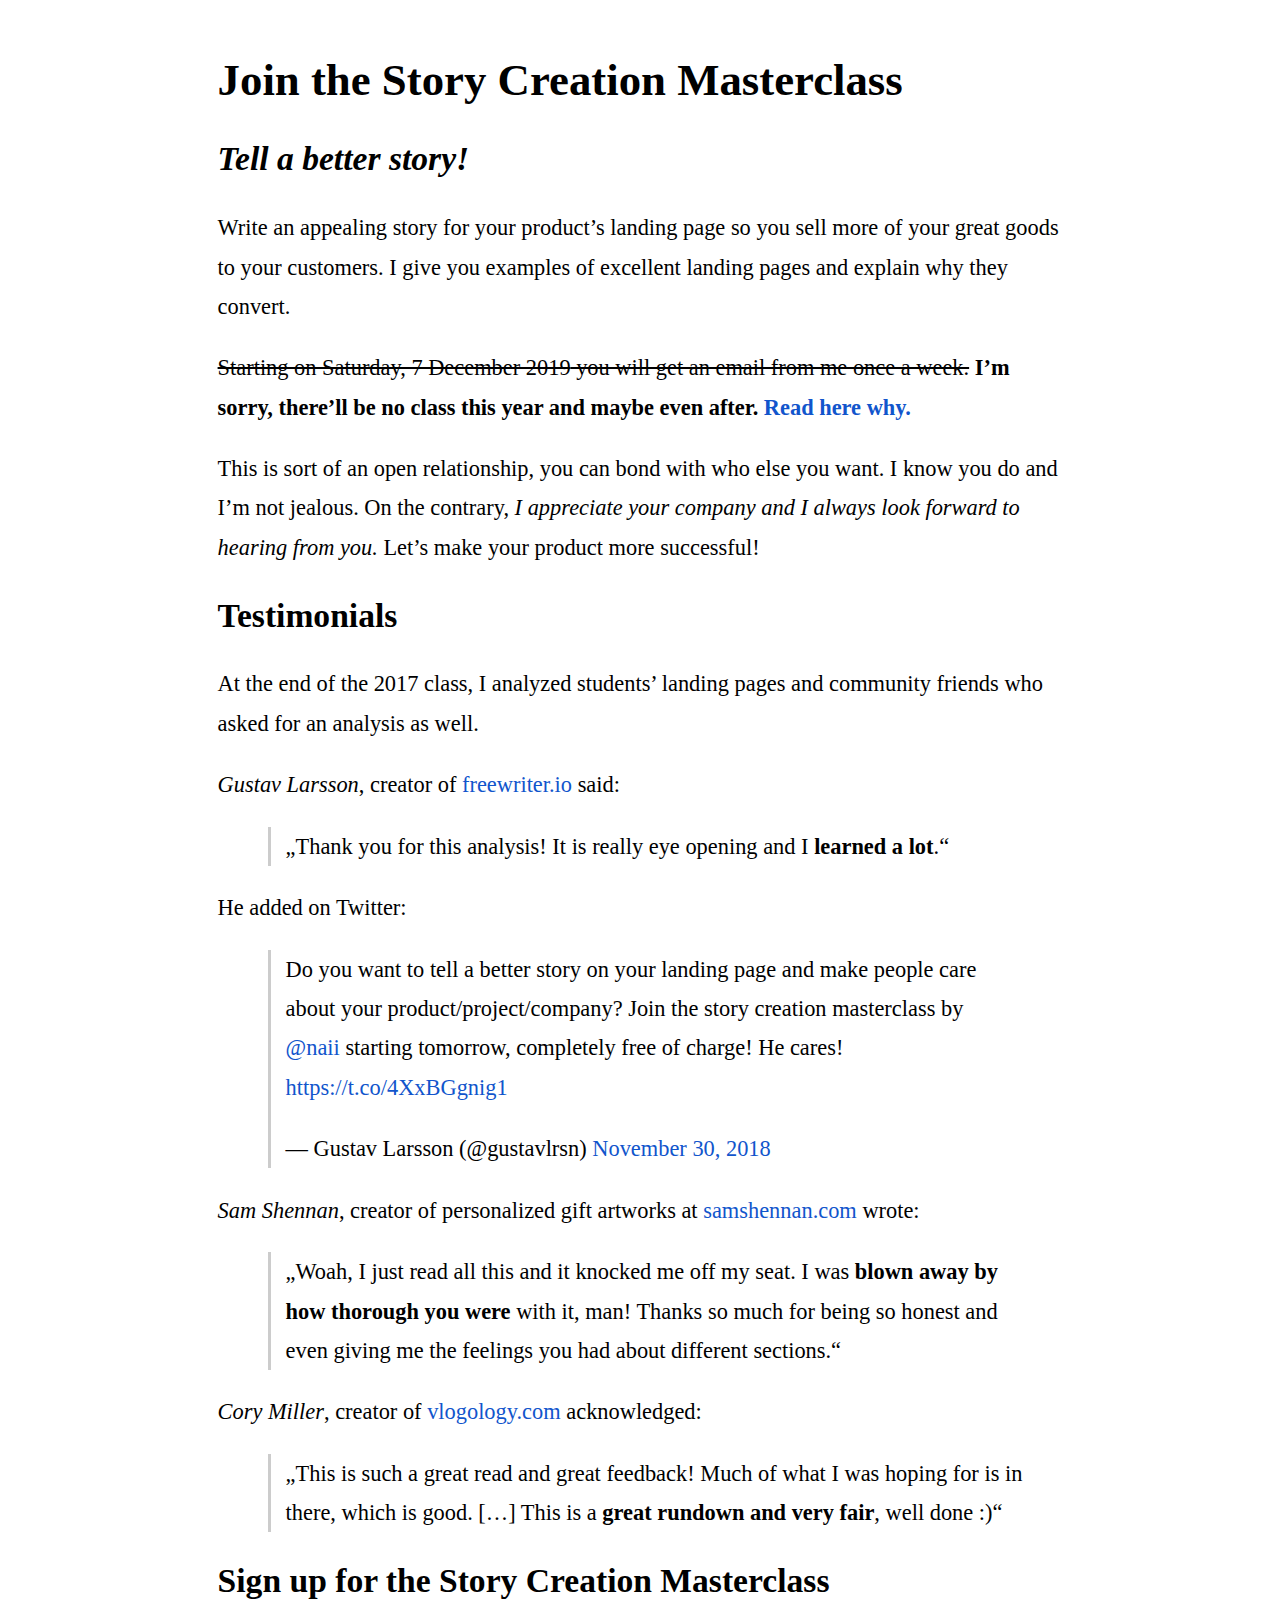
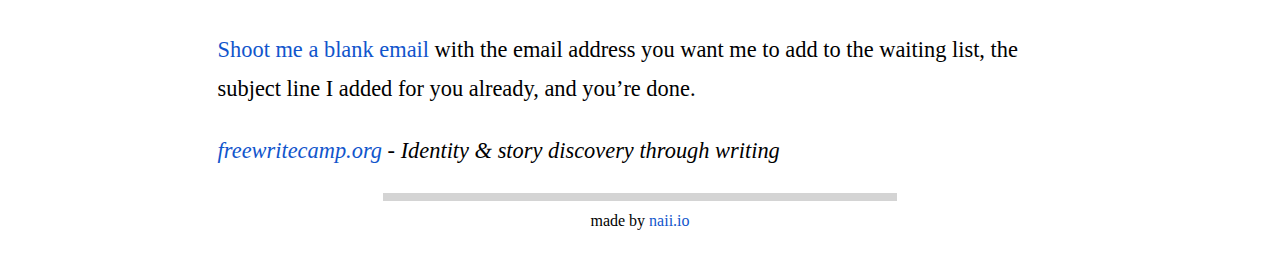
<file: story-creation-masterclass/index.html>
<!DOCTYPE html>
<html>
<head>
	<meta charset="utf-8">
    <meta http-equiv="x-ua-compatible" content="ie=edge">
    <meta name="viewport" content="width=device-width, initial-scale=1.0">
	<title>Make people care about your product</title>
	<link rel="stylesheet" href="../style.css">
</head>
<body>
<h1>Join the Story Creation Masterclass</h1>
<h2><em>Tell a better story!</em></h2>

<p>Write an appealing story for your product’s landing page so you sell more of your great goods to your customers. I give you examples of excellent landing pages and explain why they convert.</p>

<p><span class="sorry"><!-- <strong> -->Starting on Saturday, 7 December 2019<!-- </strong>, --> you will get an email from me once a week.</span><strong> I’m sorry, there’ll be no class this year and maybe even after. <a href="/#sorry">Read here why.</a></strong></p> This is sort of an open relationship, you can bond with who else you want. I know you do and I’m not jealous. On the contrary, <em>I appreciate your company and I always look forward to hearing from you.</em> Let’s make your product more successful!</p>

<!-- <h2>What students and friends say</h2> -->
<h2>Testimonials</h2>

<p>At the end of the 2017 class, I analyzed students’ landing pages and community friends who asked for an analysis as well.</p>

<p><em>Gustav Larsson</em>, creator of <a href="https://freewriter.io">freewriter.io</a> said:</p>
<blockquote>
	<p>„Thank you for this analysis! It is really eye opening and I <strong>learned a lot</strong>.“</p>
</blockquote>

<p>He added on Twitter:</p>
<blockquote class="twitter-tweet" data-lang="en"><p lang="en" dir="ltr">Do you want to tell a better story on your landing page and make people care about your product/project/company? Join the story creation masterclass by <a href="https://twitter.com/Naii?ref_src=twsrc%5Etfw">@naii</a> starting tomorrow, completely free of charge! He cares! <a href="https://t.co/4XxBGgnig1">https://t.co/4XxBGgnig1</a></p>&mdash; Gustav Larsson (@gustavlrsn) <a href="https://twitter.com/gustavlrsn/status/1068586870584545280?ref_src=twsrc%5Etfw">November 30, 2018</a></blockquote> <script async src="https://platform.twitter.com/widgets.js" charset="utf-8"></script> 

<p><em>Sam Shennan</em>, creator of personalized gift artworks at <a href="https://samshennan.com">samshennan.com</a> wrote:</p>
<blockquote>
	<p>„Woah, I just read all this and it knocked me off my seat. I was <strong>blown away by how thorough you were</strong> with it, man! Thanks so much for being so honest and even giving me the feelings you had about different sections.“</p>
</blockquote>

<p><em>Cory Miller</em>, creator of <a href="https://vlogology.com">vlogology.com</a> acknowledged:</p>
<blockquote>
<p>„This is such a great read and great feedback! Much of what I was hoping for is in there, which is good. […] This is a <strong>great rundown and very fair</strong>, well done :)“</p>
</blockquote>

<h2>Sign up for the Story Creation Masterclass</h2>

<p><a href="mailto:alexander@freewritecamp.org?subject=Joining%20Story%20Creation%20Masterclass">Shoot me a blank email</a> with the email address you want me to add to the waiting list, the subject line I added for you already, and you’re done.</p>

<p><i><a href="../index.html">freewritecamp.org</a> - Identity &amp; story discovery through writing</i></p>

<hr class="below-the-fold call-to-action centered">

<p class="small centered">made by <a href="http://naii.io">naii.io</a></p>
</body>
</html>
</file>
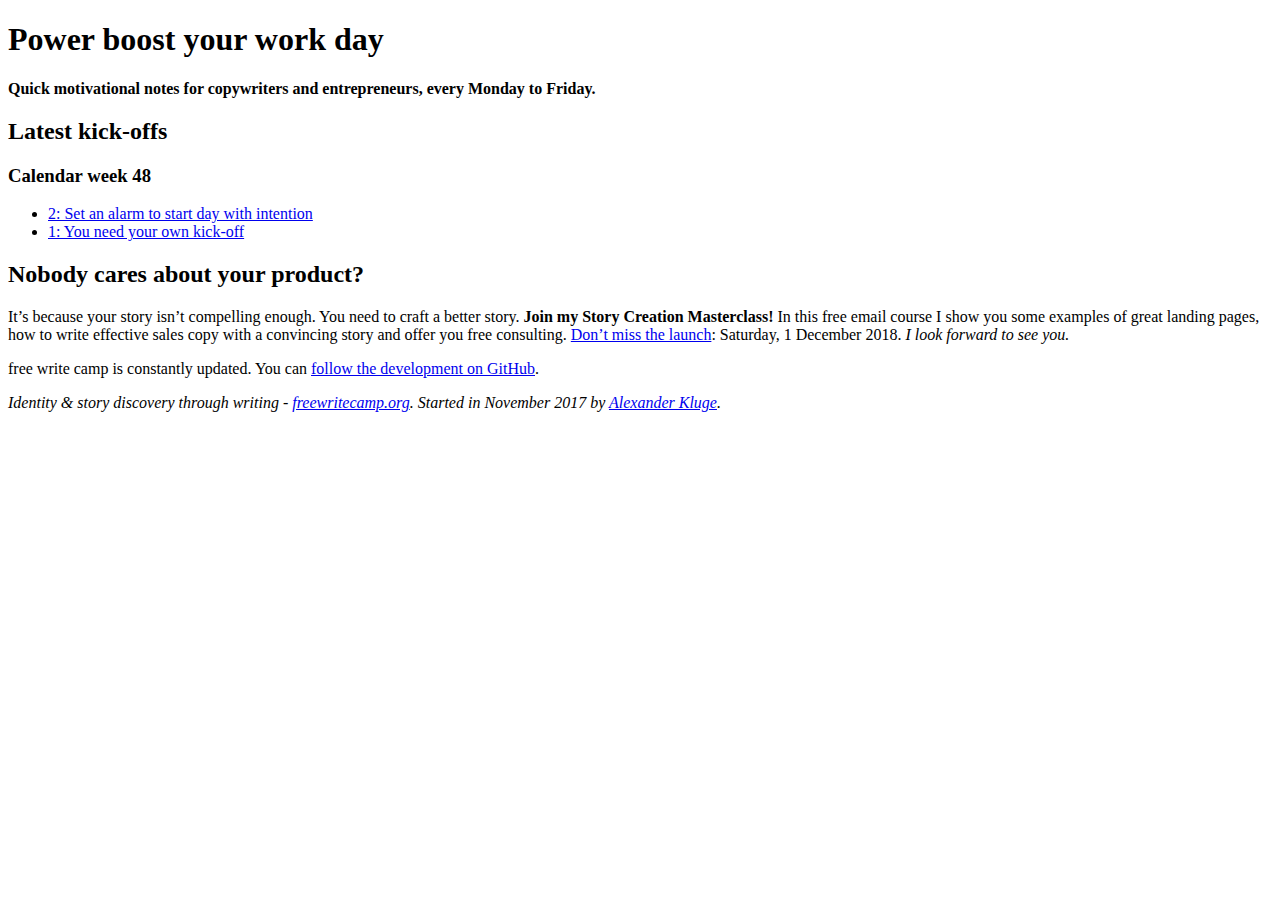
<file: weekdaykickoff/index.html>
<!DOCTYPE html>
<html>
	<meta charset="utf-8">
	<meta http-equiv="language" content="en">
	<meta http-equiv="content-language" content="en">
	<meta http-equiv="x-ua-compatible" content="ie=edge">
	<meta name="viewport" content="width=device-width, initial-scale=1.0">
	<link rel="stylesheet" href="http://naii.io/style.css">
<head>
	<title>Weekday Kick-Off</title>
</head>
<body>

<h1>Power boost your work day</h1>
<p><strong>Quick motivational notes for copywriters and entrepreneurs, every Monday to Friday.</strong>

<h2>Latest kick-offs</h2>


<h3>Calendar week 48</h3>
<ul>
	<li><a href="#">2: Set an alarm to start day with intention</a></li>
	<li><a href="#">1: You need your own kick-off</a></li>
</ul>

<div class="feature">
	<h2>Nobody cares about your product?</h2>
	<p>It’s because your story isn’t compelling enough. You need to craft a better story. <strong>Join my Story Creation Masterclass!</strong> In this free email course I show you some examples of great landing pages, how to write effective sales copy with a convincing story and offer you free consulting. <a href="../story-creation-masterclass/index.html">Don’t miss the launch</a>: Saturday, 1 December 2018. <em>I look forward to see you.</em></p>
</div>

<p>free write camp is constantly updated. You can <a href="https://github.com/naii/freewritecamp">follow the development on GitHub</a>.</p>
<p class="small"><i>Identity &amp; story discovery through writing - <a href="../index.html">freewritecamp.org</a>. Started in November 2017 by <a href="http://alexanderkluge.org">Alexander Kluge</a>.</i></p>
</body>
</html>
</file>
<file: style.css>
body {
		background: #fff; /*#e5f1f8;*/
		color: #000;/*#424242;*/
		font-family: Georgia, serif;
		font-size: 11px;
		font-size: 1.3rem;
		-webkit-font-smoothing: antialiased;
		margin: 0 auto;
		max-width: 40em;
		width: 90%;
		padding: 1em 0.5em;
		line-height: 1.75em;
	}


@media(min-width: 50em) {
	body {
		background: #fff; /*#e5f1f8;*/
		color: #000;/*#424242;*/
		font-family: Georgia, serif;
		font-size: 11px;
		font-size: 1.4rem;
		-webkit-font-smoothing: antialiased;
		margin: 0 auto;
		max-width: 40em;
		width: 66%;
		padding: 1em 0.5em;
		line-height: 1.75em;
	}
}

h1, h2 {
	text-align: left;
  line-height: 1.25em;
}

/*h1 {
	text-align: center;
	max-width: 90%;
	margin: 0 auto;
}

@media(min-width: 50em) {
	h1 {
		text-align: center;
		max-width: 70%;
	}
}
*/

/*div {
	width: 10%;
	margin: 10px auto;
}*/
img {
	max-width: 150px;
	-webkit-border-radius: 50%;
	-moz-border-radius: 50%;
	border-radius: 50%;
}

a {
	color: #1155cc;
	border-bottom: 1px solid transparent;
	-webkit-transition: border-bottom-color 0.2s linear;
	-moz-transition: border-bottom-color 0.2s linear;
	-o-transition: border-bottom-color 0.2s linear;
	transition: border-bottom-color 0.2s linear;
	text-decoration: none;
}

a:hover {
	border-bottom-color: #1155cc;
}

.small {
	font-size: 10px;
	font-size: 1rem;
	/*font-style: italic;*/
}

div.feature {
	background: #FFDC97 /*#FFCD97*//*#FFE9AF*//*#f0f0ed*/;
	border: 3px solid #F99225/*#ECB972*/;
	padding: 15px 30px;
	/*border-radius: 3px;*/
	margin: 2em 0;
}

.centered {
	text-align: center;
	margin: 0 auto;
}

.call-to-action {
	width: 60%;	
}

.below-the-fold {
	color: #d4d4d4;
	border: 4px solid #d4d4d4;
}

blockquote {
  margin-top: 10px;
  margin-bottom: 10px;
  margin-left: 50px;
  padding-left: 15px;
  border-left: 3px solid #ccc;
  /*font-style: italic;*/
  /*font-weight: bold;*/
}

 .off {
 	color: #ccc;
 }

 .sorry {
 	text-decoration: line-through;
 }
</file>
